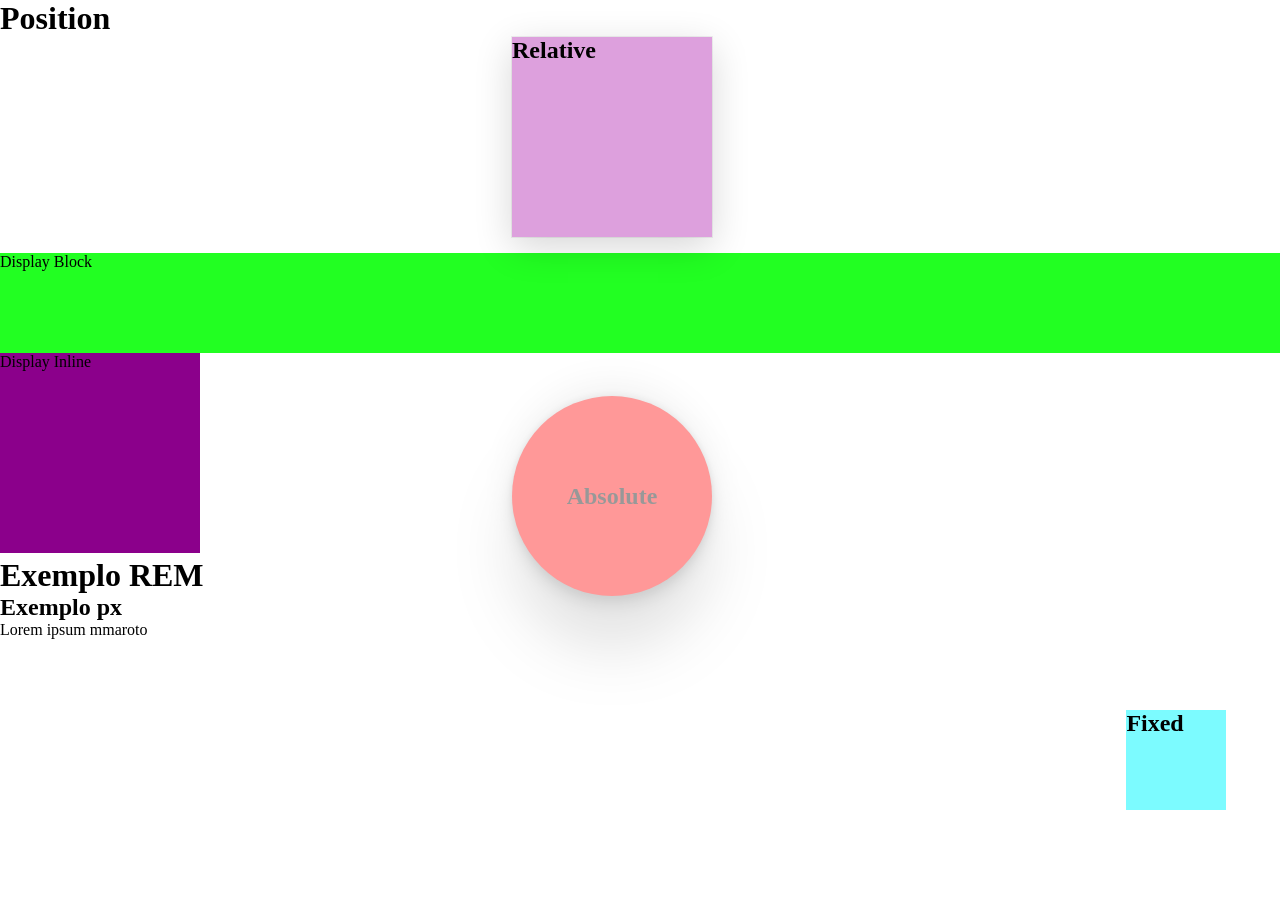
<file: primeirobi/Aulas/Aula4/index.html>
<!DOCTYPE html>
<html lang="pt-BR">

<head>
    <meta charset="UTF-8">
    <meta name="viewport" content="width=device-width, initial-scale=1.0">
    <title>Posicionamento</title>
    <link rel="stylesheet" href="style.css">
</head>

<body>
    <main>
        <h1>Position</h1>
        <div class="relativo">
            <h2>Relative</h2>
        </div>
        <div class="absoluto">
            <h2>Absolute</h2>
        </div>
        <div class="fixo">
            <h2>Fixed</h2>
        </div>
        <div class="block">
            Display Block
        </div>
        <span class="inline-block">
            Display Inline
        </span>
        <div class="texto">
            <h1>Exemplo REM</h1>
            <h2>Exemplo px</h2>
            <p>Lorem ipsum mmaroto</p>
        </div>
    </main>

</body>

</html>
</file>
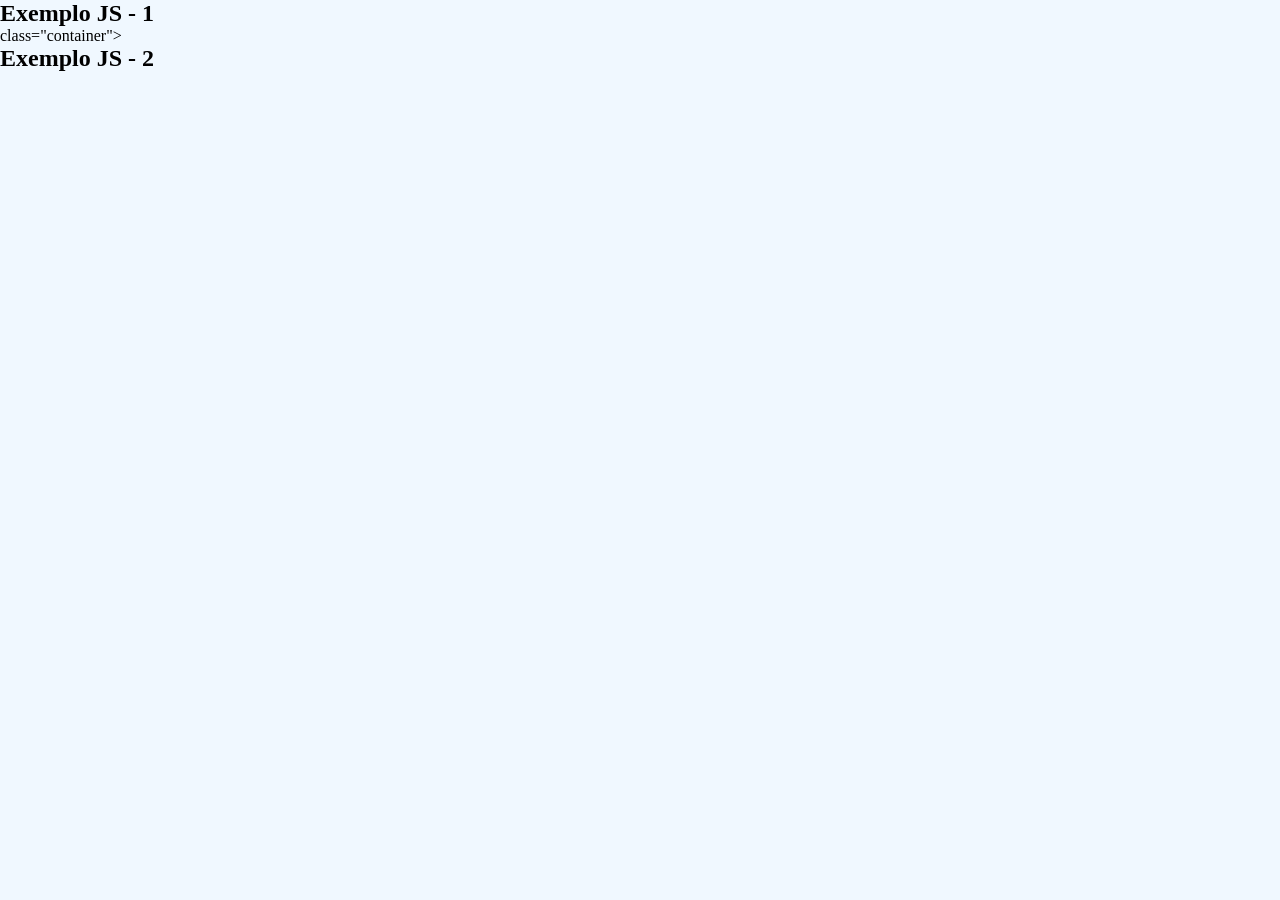
<file: primeirobi/Aulas/Aula5/index.html>
<!DOCTYPE html>
<html lang="pt-BR">
<head>
    <meta charset="UTF-8">
    <meta name="viewport" content="width=device-width, initial-scale=1.0">
    <title>JS no Browser</title>
    <link rel="stylesheet" href="style.css">

</head>

<body>
    <section>
        <div class="container">
            <h1>Exemplo JS - 1</h1>
        </div>
        <div> class="container">
            <h1>Exemplo JS - 2</h1>
        </div>
    </section>
</body>
<script src="./script.js></script>

</html>
</file>
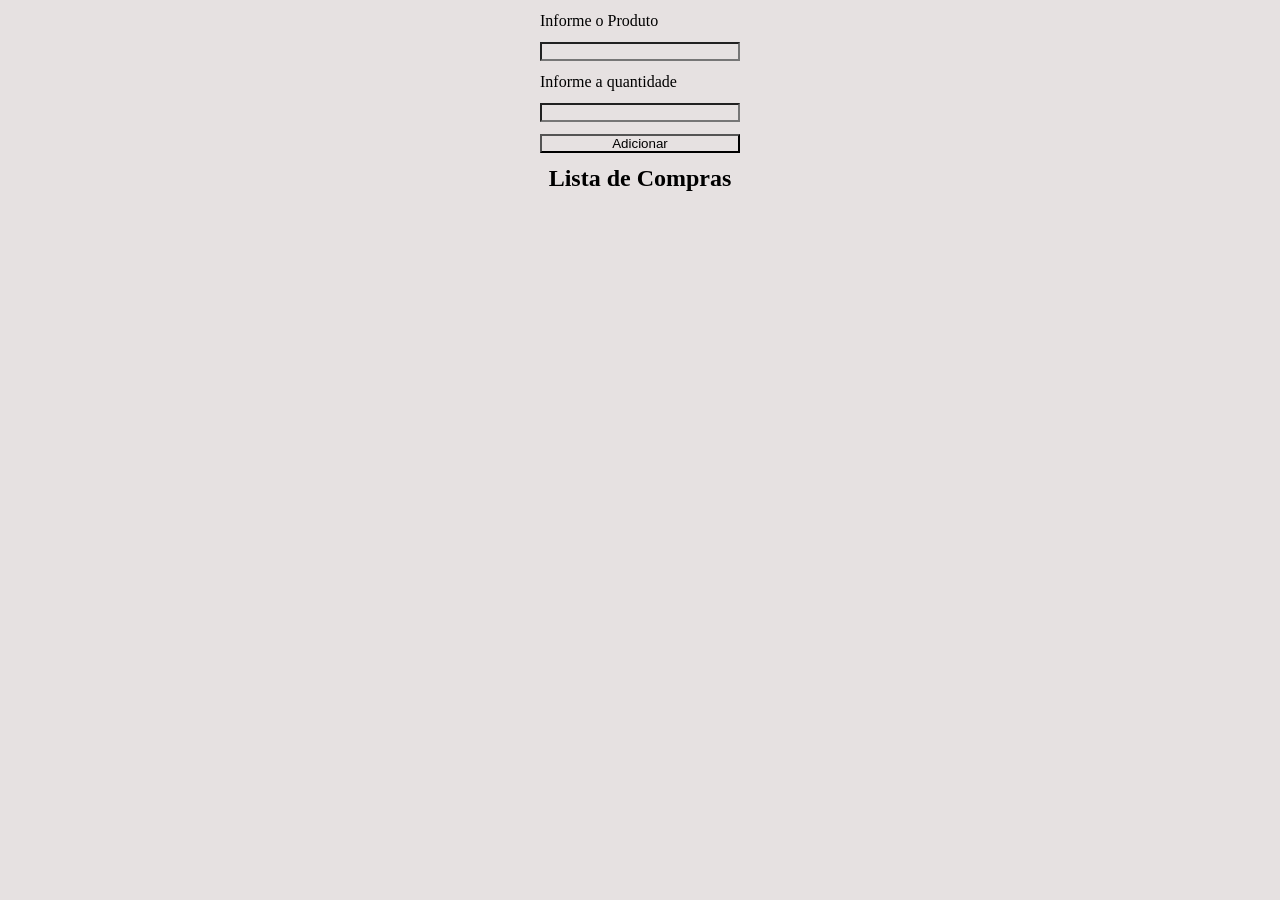
<file: primeirobi/Aulas/Aula6/exemplo2/index.html>
<!DOCTYPE html>
<html lang="pt-BR">
<head>
    <meta charset="UTF-8">
    <meta name="viewport" content="width=device-width, initial-scale=1.0">
    <title>JS no Browser</title>
    <link rel="stylesheet" href="style.css">
</head>
<body>
    <section id="exemplos"> <!--elemento pai-->
        <form onsubmit="adicionar(event)">
            <label for="produto">Informe o Produto</label>
            <input type="text" name="produto">
            <label for="quantidade">Informe a quantidade</label>
            <input type="number" min="1" name="quantidade">
            
            <button>
                Adicionar
            </button>
        </form>
        <h1>Lista de Compras</h1>
        <ul class="container"></ul>
    </section>
</body>

<script src="script.js"></script>

</html>
</file>
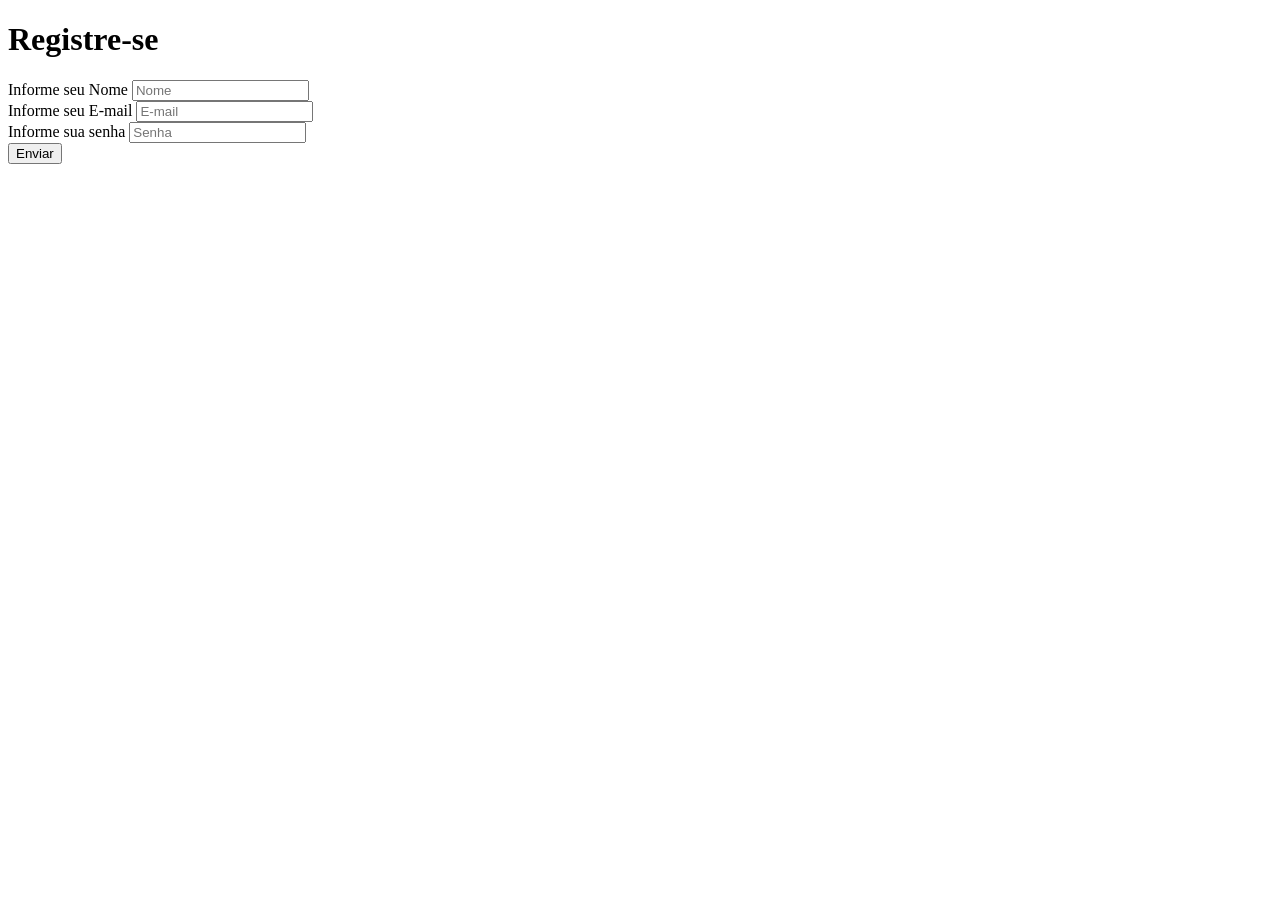
<file: primeirobi/Aulas/Aula2/form.html>
<!DOCTYPE html>
<html lang="en">

<head>
    <meta charset="UTF-8">
    <meta name="viewport" content="width=device-width, initial-scale=1.0">
    <title>Document</title>
</head>

<body>
    <h1>Registre-se</h1>

    <form action="/url-api-back-end" method="post">

        <label for="nome">Informe seu Nome</label>
        <input type="text" id="nome" name="nome"
            placeholder="Nome" required maxlength="10" >

        <br>

         <label for="nome">Informe seu E-mail</label>
        <input type="email" id="email" name="email"
            placeholder="E-mail" required>

        <br>

        <label for="nome">Informe sua senha</label>
        <input type="password" id="senha" name="senha"
            placeholder="Senha" required max="5">

        <br>
            
        <input type="submit" value="Enviar">

    </form>

</body>

</html>
</file>
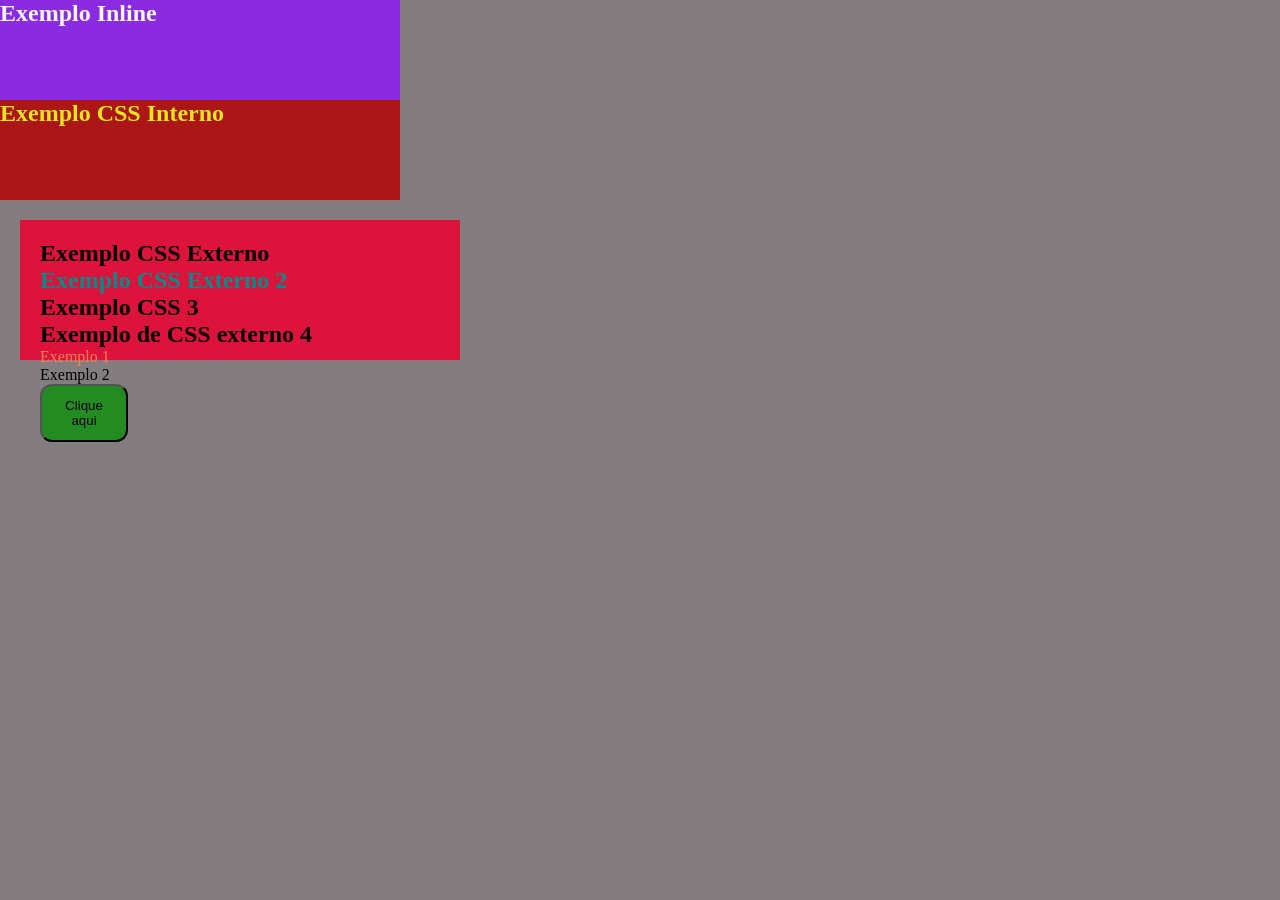
<file: primeirobi/Aulas/Aula3/exemplocss.html>
<!DOCTYPE html>
<html lang="en">
<head>
    <meta charset="UTF-8">
    <meta name="viewport" content="width=device-width, initial-scale=1.0">
    <title>Exemplo CSS</title>
    <link rel="stylesheet" href="style.css">
</head>
<style>
    #interno {
        height: 100px;
        width: 400px;
        background-color: rgb(172, 22, 22);
        color: rgb(230, 230, 31);
    }   
</style>
<body>
    <main>
        <!-- Exemplo de CSS inline -->
        <section style="height: 100px; width: 400px;background-color: blueviolet;">
            <h1 style="color: rgb(247, 247, 252);">Exemplo Inline</h1>
        </section>
        <section id="interno">
            <h1>Exemplo CSS Interno</h1>
        </section>
        <section id="externo">
            <h1>Exemplo CSS Externo</h1>
            <div>
                <h1>Exemplo CSS Externo 2</h1>
                <span>
                    <h1>Exemplo CSS 3</h1>
                </span>
                <span>
                    <h1>Exemplo de CSS externo 4</h1>
                    <p>Exemplo 1</p>
                </span>
                <span>
                    <p>Exemplo 2</p>
                </span>
            </div>
            <button class="btn">
                Clique aqui
            </button>
        </section>
    </main>
    
</body>
</html>
</file>
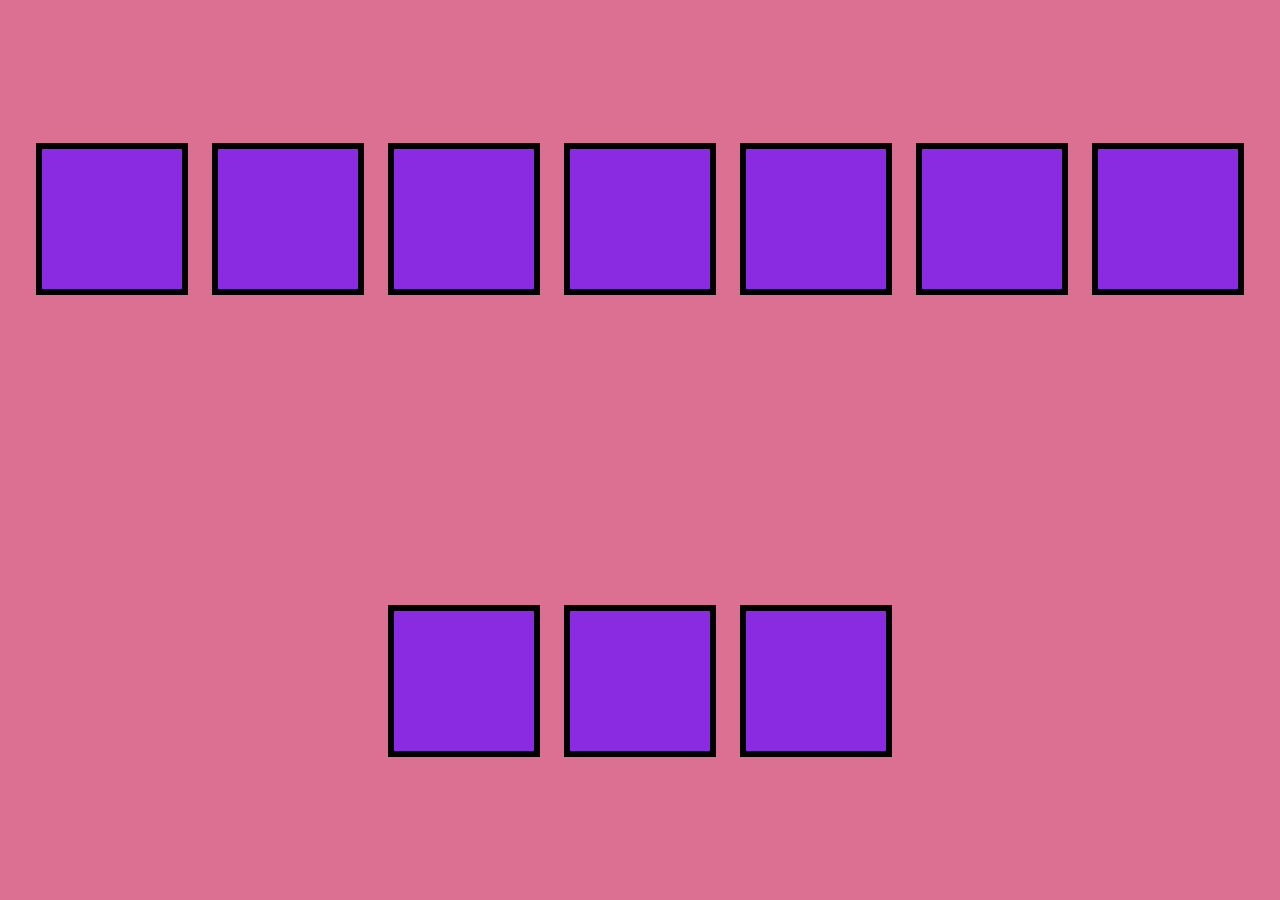
<file: primeirobi/Aulas/Aula4/flex.html>
<!DOCTYPE html>
<html lang="en">
<head>
    <meta charset="UTF-8">
    <meta name="viewport" content="width=device-width, initial-scale=1.0">
    <title>Flex</title>
    <link rel="stylesheet" href="flex.css">
</head>
<body>
    <main id="container">
    <div class="caixa"></div>
    <div class="caixa"></div>
    <div class="caixa"></div>
    <div class="caixa"></div>
    <div class="caixa"></div>
    <div class="caixa"></div>
    <div class="caixa"></div>
    <div class="caixa"></div>
    <div class="caixa"></div>
    <div class="caixa"></div>
    </main>
</body>
</html>
</file>
<file: primeirobi/Aulas/Aula4/style.css>
*{
    margin: 0;
    padding: 0;
    overflow-x: hidden;
}

.relativo{
    width: 200px;
    /*max-width: 400px;*/
    height: 200px;
    background: plum;
    position:relative;
    left: 40%;
    z-index: 1;
    box-shadow: rgba(0, 0, 0, 0.16) 0px 10px 36px 0px, rgba(0, 0, 0, 0.06) 0px 0px 0px 1px;
    margin-bottom: 16px;
}

.absoluto {
    width: 200px;
    height: 200px;
    background: red;
    position: absolute;
    left: 40%;
    top: 44%;
    border-radius: 50%;
    display: flex;
    justify-content: center;
    align-items: center;
    box-shadow: rgba(0, 0, 0, 0.25) 0px 54px 55px, rgba(0, 0, 0, 0.12) 0px -12px 30px, rgba(0, 0, 0, 0.12) 0px 4px 6px, rgba(0, 0, 0, 0.17) 0px 12px 13px, rgba(0, 0, 0, 0.09) 0px -3px 5px;
    opacity: 40%;
}



.fixo {
    width: 100px;
    height: 100px;
    background: rgb(124, 251, 255);
    position: fixed;
    left: 88%;
    bottom: 10%;
    transition: 1s ease-in-out;
}

.fixo:hover{
    border-radius: 50%;
}

.block{
    background-color: rgb(34, 255, 34);
    height: 100px;
}

.inline-block{
    background-color: darkmagenta;
    display: inline-block;
    width: 200px;
    height: 200px;
}

.texto h1 {
        font-size: 2rem;
}
</file>
<file: primeirobi/Aulas/Aula5/style.css>
*{
    margin: 0;
    padding: 0;
    background-color: aliceblue;
}


.ativo {
    color: green;
    
    
}
</file>
<file: primeirobi/Aulas/Aula6/exemplo2/style.css>
* {
    margin: 0;
    padding: 0;
    background-color: rgb(230, 225, 225);
}

#exemplos {
    display: flex;
    justify-content: center;
    align-items: center;
    flex-direction: column;
    padding: 12px;
}

form {
    display: flex;
    flex-direction: column;
    width: 200px;
    gap: 12px;
    margin-bottom: 12px;
}
</file>
<file: primeirobi/Aulas/Aula3/style.css>
*{
    margin: 0;
    padding: 0;
}

#externo {
    height: 100px;
    width: 400px;
    background-color: crimson;
    color: black;
    margin: 20px;
    padding: 20px;
}
main{
    height: 100vh;
    background-color: rgb(131, 125, 128);
}

div > h1{
    color: darkcyan;
}

span + h1 {
    color: brown;
}

h1 ~ p {
    color:coral;
}

.btn {
    width: 88px;
    padding: 12px;
    background-color: forestgreen;
    border-radius: 12px;
}

.btn:hover {
    background-color: dimgray;
    cursor: pointer;
}
</file>
<file: primeirobi/Aulas/Aula4/flex.css>
*{
    margin: 0;
    padding: 0;
}


#container{
    background-color: palevioletred;
    height: 100vh;
    display: flex;
    justify-content: center;
    align-items: center;
    gap: 24px;
    flex-wrap: wrap;

}

.caixa {
    width: 140px;
    height: 140px;
    background-color: blueviolet;
    border: solid 6px black;
}
</file>
